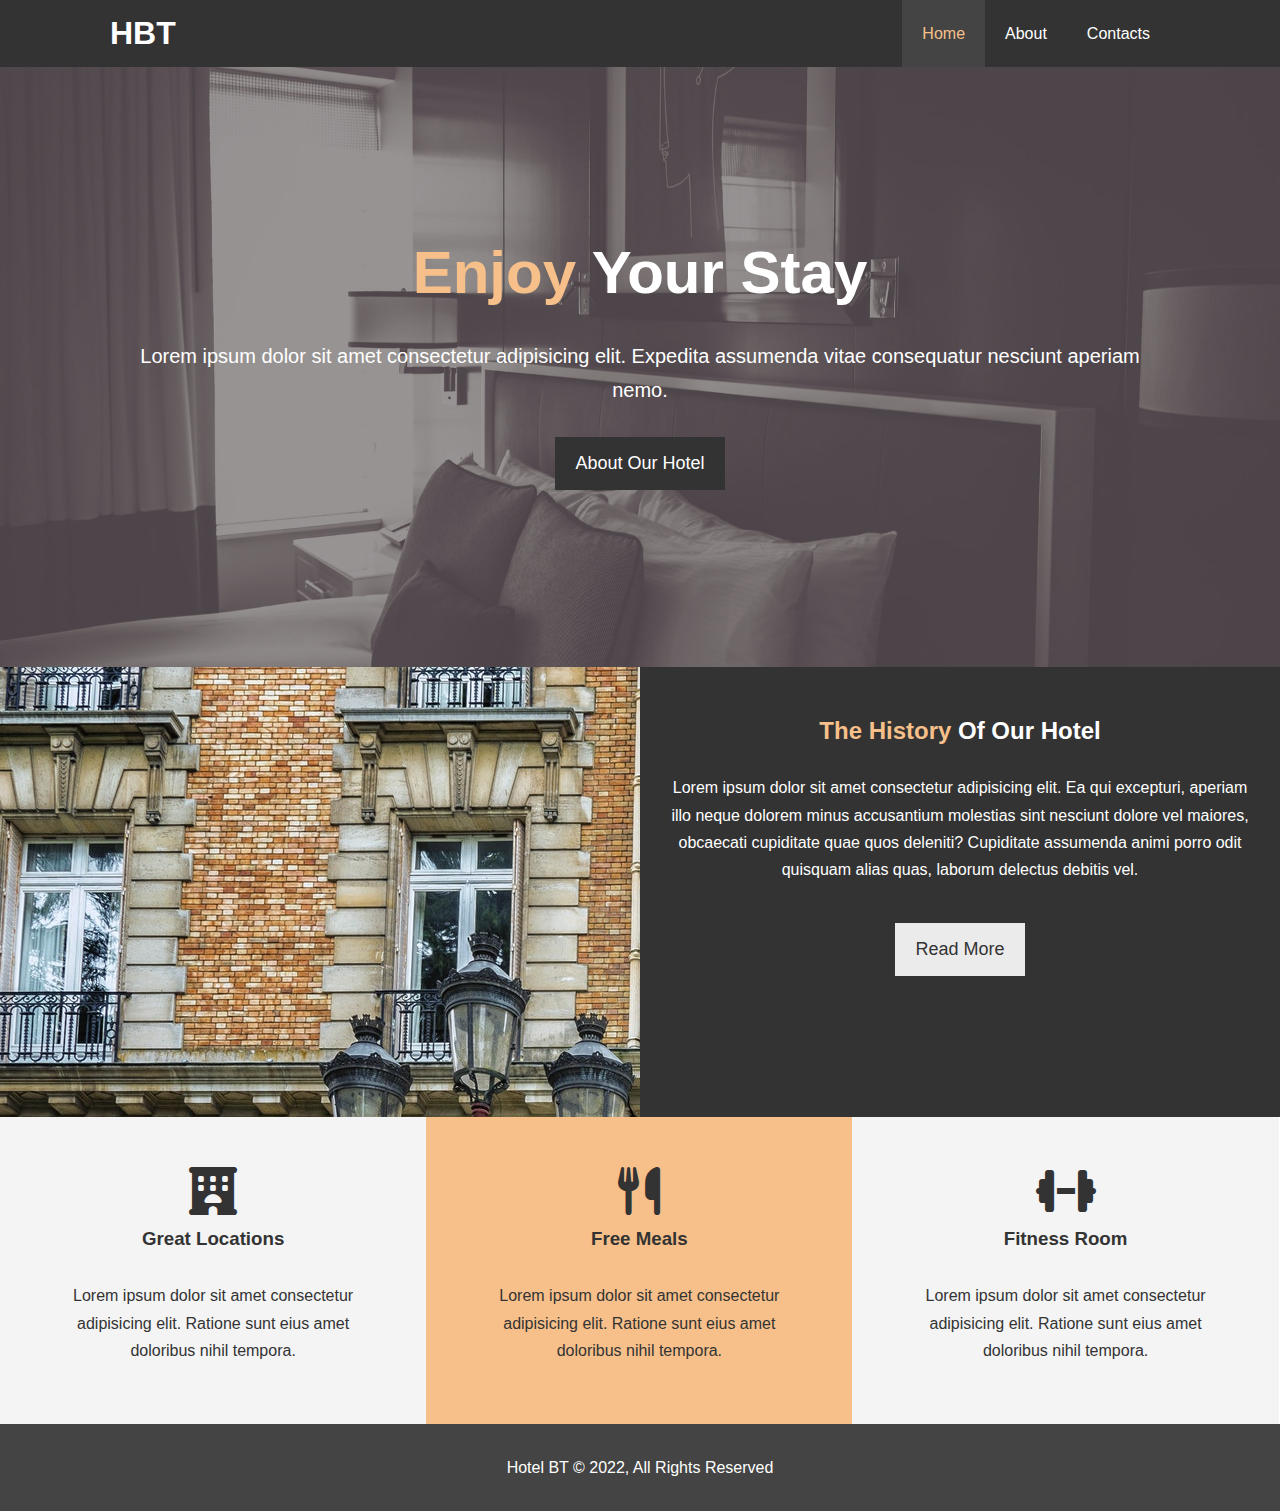
<file: index.html>
<!DOCTYPE html>
<html lang="en">
  <head>
    <meta charset="UTF-8" />
    <meta http-equiv="X-UA-Compatible" content="IE=edge" />
    <meta name="viewport" content="width=device-width, initial-scale=1.0" />
    <meta name="decription" content="Welcome to the best hostel in India" />
    <meta
      name="keywords"
      content="hotel,delhi,banglore,hyderabad,goa,jaipur,mumbai"
    />
    <title>Hotel | Hostel Goa</title>
    <link rel="stylesheet" href="https://cdnjs.cloudflare.com/ajax/libs/font-awesome/6.1.1/css/all.min.css">
    <link rel="stylesheet" href="css/style.css" />
    <link rel="stylesheet" media="screen and (max-width:758px" href="css/mobile.css" />
  </head>
  <body>
    <header>
      <nav id="navbar">
        <div class="container">
          <h1 class="logo"><a href="index.html">HBT</a></h1>
          <ul>
            <li><a class="current" href="index.html">Home</a></li>
            <li><a href="about.html">About</a></li>
            <li><a href="contacts.html">Contacts</a></li>
          </ul>
        </div>
      </nav>
      <div id="showcase">
          <div class="container">
              <div class="showcase-content">
                  <h1><span class="text-primary"> Enjoy</span>  Your Stay</h1>
                  <p class="lead">Lorem ipsum dolor sit amet consectetur adipisicing elit. Expedita assumenda vitae consequatur nesciunt aperiam nemo.</p>
                  <a class="btn" href="about.html">About Our Hotel</a>
              </div>
          </div>
      </div>
    </header>
    <section id="home-info" class="bg-dark">
<div class="info-img">  </div>
    <div class="info-content">
        <h2><span class="text-primary">The History</span> Of Our Hotel</h2>
        <p>
            Lorem ipsum dolor sit amet consectetur adipisicing elit. Ea qui excepturi, aperiam illo neque dolorem minus accusantium molestias sint nesciunt dolore vel maiores, obcaecati cupiditate quae quos deleniti? Cupiditate assumenda animi porro odit quisquam alias quas, laborum delectus debitis vel.
        </p>
        <a href="about.html" class="btn btn-light">Read More</a>
   
</div>
    </section>
    <setion id="features">
     <div class="box bg-light">
      <i class="fa-solid fa-hotel fa-3x"></i>
       <h3>Great Locations</h3>
       <p>Lorem ipsum dolor sit amet consectetur adipisicing elit. Ratione sunt eius amet doloribus nihil tempora.</p>
     </div>
     <div class="box bg-primary">
      <i class="fa-solid fa-utensils fa-3x"></i>
      <h3>Free Meals</h3>
      <p>Lorem ipsum dolor sit amet consectetur adipisicing elit. Ratione sunt eius amet doloribus nihil tempora.</p>
     </div>
     <div class="box bg-light">
      <i class="fa-solid fa-dumbbell fa-3x"></i>
      <h3>Fitness Room </h3>
      <p>Lorem ipsum dolor sit amet consectetur adipisicing elit. Ratione sunt eius amet doloribus nihil tempora.</p>
     </div>
    </setion>
 <div class="clr"></div>
    <footer id="main-footer">
      <p>
        Hotel BT &copy; 2022, All Rights Reserved
      </p>
    </footer>
  </body>
</html>
</file>
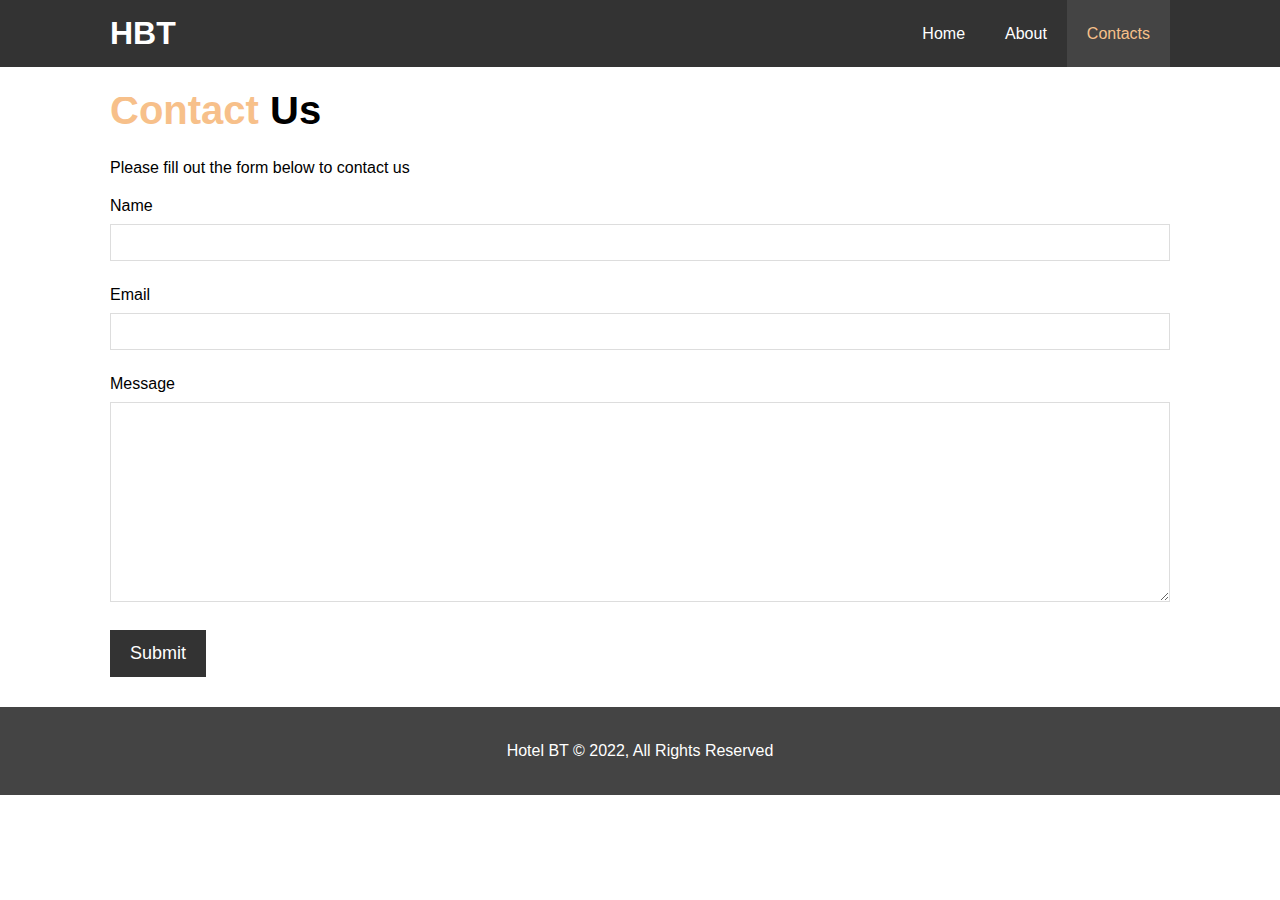
<file: contacts.html>
<!DOCTYPE html>
<html lang="en">
  <head>
    <meta charset="UTF-8" />
    <meta http-equiv="X-UA-Compatible" content="IE=edge" />
    <meta name="viewport" content="width=device-width, initial-scale=1.0" />
    <meta name="decription" content="Welcome to the best hostel in India" />
    <meta
      name="keywords"
      content="hotel,delhi,banglore,hyderabad,goa,jaipur,mumbai"
    />
    <title>Hotel | Hostel Contact</title>
    <link rel="stylesheet" href="css/style.css" />
    <link rel="stylesheet" href="https://cdnjs.cloudflare.com/ajax/libs/font-awesome/6.1.1/css/all.min.css">
  </head>
  <body>
    <header>
      <nav id="navbar">
        <div class="container">
          <h1 class="logo"><a href="index.html">HBT</a></h1>
          <ul>
            <li><a href="index.html">Home</a></li>
            <li><a  href="about.html">About</a></li>
            <li><a class="current" href="contacts.html">Contacts</a></li>
          </ul>
        </div>
      </nav>
    </header>

 <section id="contact-form" class="py-3">
   <div class="container">
     <h1 class="l-heading"> <span class="text-primary">Contact</span>  Us</h1>
     <p>Please fill out the form below to contact us</p>
  
   <form action="process.php">
     <div class="form-group">
       <label for="name">Name</label>
       <input type="text" name="name" id="name">
     </div>
     <div class="form-group">
       <label for="email">Email</label>
       <input type="email" name="email" id="email">
     </div>
     <div class="form-group">
       <label for="message">Message</label>
       <textarea name="message" id="" ></textarea>
     </div>
     <button type="submit" class="btn">
    Submit 
     </button>
   </form>
  </div>
 </section>


    <footer id="main-footer">
      <p>Hotel BT &copy; 2022, All Rights Reserved</p>
    </footer>
  </body>
</html>
</file>
<file: css/mobile.css>
#navbar .logo {
  float: none;
  text-align: center;
}

#navbar ul, #navbar ul  li {
    float: none
}

#navbar ul li a {
    padding: 5px;
    border-bottom: #444 dotted 1px;
}

#home-info  {
    height: 550px;
}

/* Showcase */
#showcase {
    height: 100%;
}

#showcase .showcase-content {
 
    text-align: center;
    padding-top: 70px;
    padding-bottom: 30px;
  }

#home-info .info-img {
    display: none;
}

#home-info .info-content {
    float: none;
    width: 100%;
    
    text-align: center;
    padding: 50px 30px;
    overflow: hidden;
  }
  /* Boxes */
 
  .box {
      float: none;
      width: 100%;
  }

  #about-info .info-right , #about-info .info-left {
      float: none;
      width: 100%;
  }

  .l-heading {
      text-align: center;
  }

  #about-info .info-right  {
      margin-top: 30px;
  }

  /* Contact */
  #contact-info .box{
      border-bottom: #444 dotted 1px;
  }
</file>
<file: css/style.css>
/* Reset */

* {
  margin: 0;
  padding: 0;
  box-sizing: border-box;
}

/* Main Styling, Main elements */
html,
body {
  font-family: "Segoe UI", Tahoma, Geneva, Verdana, sans-serif;
  line-height: 1.7em;
}

a {
  color: #333;
  text-decoration: none;
}

h1,
h2,
h3 {
  padding-bottom: 20px;
}

p {
  margin: 10px 0;
}

/* Utility Classes */
.container {
  margin: auto;
  max-width: 1100px;
  overflow: auto;
  padding: 0 20px;
}
.text-primary {
  color: #f7c08a;
}

.lead {
  font-size: 20px;
}

.btn {
  display: inline-block;
  font-size: 18px;
  color: white;
  background: #333;
  padding: 13px 20px;
  border: none;
  cursor: pointer;
}

.btn:hover {
  background: #f7c08a;
  color: #333;
}

.btn-light {
  background: #f4f4f4f4;
  color: #333;
}
.bg-dark {
  background: #333;
  color: white;
}

.bg-light {
  background: #f4f4f4f4;
  color: #333;
}
.bg-primary {
  color: #333;
  background: #f7c08a;
}
.clr {
  clear: both;  
}

.l-heading {
    font-size: 40px;
}

/* Padding */
.py-1 {
    padding: 10px 0;
}
.py-2 {
    padding: 20px 0;
}
.py-3 {
    padding: 30px 0;
}
.py-4 {
    padding: 40px 0;
}

/* NavBar */
#navbar {
  background: #333;
  color: white;
  overflow: auto;
}

#navbar a {
  color: white;
}

#navbar h1 {
  float: left;
  padding-top: 20px;
}

#navbar ul {
  list-style: none;
  float: right;
}
#navbar ul li {
  float: left;
}

#navbar ul li a {
  display: block;
  padding: 20px;
  text-align: center;
}

#navbar ul li a:hover,
#navbar ul li a.current {
  background: #444;
  color: #f7c08a;
}

/* Showcase */

#showcase {
  background: url("../images/showcase.jpg") no-repeat center center/cover;
  height: 600px;
}

#showcase .showcase-content {
  color: white;
  text-align: center;
  padding-top: 170px;
}

#showcase .showcase-content h1 {
  font-size: 60px;
  line-height: 1.2em;
}

#showcase .showcase-content p {
  padding-bottom: 20px;
  line-height: 1.7em;
}

/* Home Info */

#home-info {
  height: 450px;
}

#home-info .info-img {
  float: left;
  width: 50%;
  background: url("../images/photo-1.jpg") no-repeat;
  min-height: 100%;
}

#home-info .info-content {
  float: right;
  width: 50%;
  height: 100%;
  text-align: center;
  padding: 50px 30px;
  overflow: hidden;
}

#home-info .info-content p {
  padding-bottom: 30px;
}

/* Features */

.box {
  float: left;
  width: 33.3%;
  padding: 50px;
  text-align: center;
}

.box i {
    margin-bottom: 10px;
}

/* About Info */
#about-info .info-right{
    float: right;
    width: 50%;
    min-height: 100%;
}

#about-info .info-right img {
    display: block;
    margin: auto;
    width: 70%;
    border-radius: 50%;
    
}

#about-info .info-left {
    float: left;
    width: 50%;
    min-height: 100%;
}
/* Testimonials */

#testimonials {
  height: 600px;
  background: url(../images/test-bg.jpg) no-repeat center/cover;
  padding-top: 100px;
}

#testimonials  h2 {
  color: white;
  text-align: center;
  padding-bottom: 40px;
}

#testimonials  .testimonial {
  padding: 20px;
  margin-bottom: 40px;
  border-radius: 5px;
  opacity: 0.8;

}

#testimonials  .testimonial img {
  width: 100px;
  float: left;
  margin-right: 20px;
  border-radius: 50%;
}

/* Contact Form */

#contact-form .form-group {
  margin-bottom: 20px;
}

#contact-form label {
  display: block;
  margin-bottom: 5px;
}

#contact-form input , 
#contact-form textarea {
  width: 100%;
  padding: 10px;
  border: 1px #ddd solid;
}

#contact-form input:focus , 
#contact-form textarea:focus {
  outline: none;
  border-color: #f7c08a;
}

#contact-form textarea {
  height: 200px;
}

/* Footer */
#main-footer {
    text-align: center;
    background: #444;
    color: white;
    padding: 20px;
}
</file>
